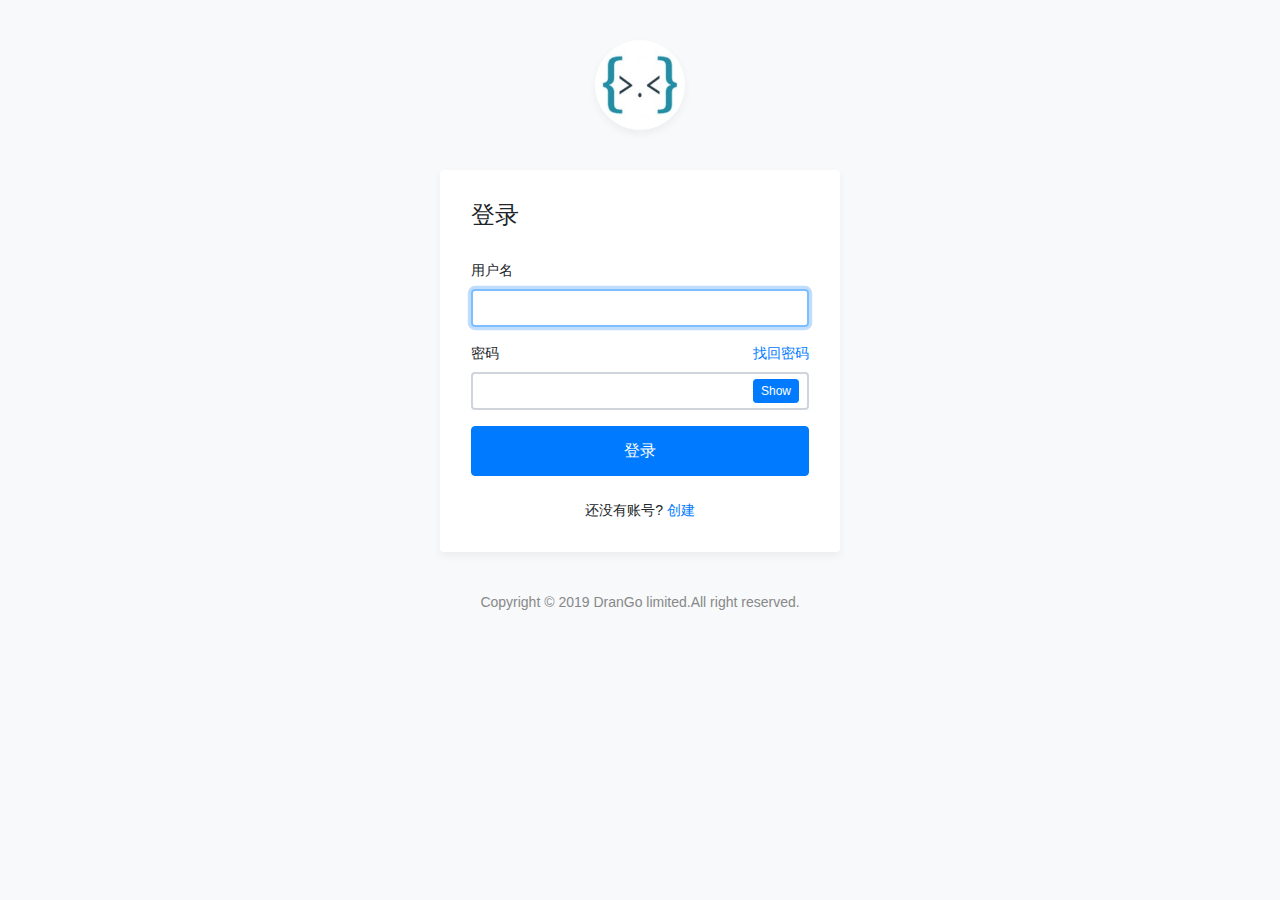
<file: frontend/index.html>
<!DOCTYPE html>
<html lang="en">
<head>
    <meta charset="utf-8">
    <title>首页 - 微服务示例</title>
    <meta name="viewport" content="width=device-width, initial-scale=1">
    <link href="css/bootstrap.css" type="text/css" rel="stylesheet">
    <link href="css/jquery.bdt.css" type="text/css" rel="stylesheet">
    <link href="css/index.css" type="text/css" rel="stylesheet">
<!--    <link rel="stylesheet" type="text/css" href="bootstrap/css/bootstrap.min.css">-->
</head>
<body hidden>
<div class="container">
    <div class="row">
        <div class="box clearfix">
            <h3>选择收件人</h3>
            <table class="table table-hover" id="bootstrap-table">
                <thead>
                <tr>
                    <th>id</th>
                    <th>name</th>
                </tr>
                </thead>
                <tbody id="table-body">
                </tbody>
            </table>
        </div>
    </div>
</div>
<!--<div style="margin: 40px 0;color: #888;font-size: 14px; text-align: center; font-weight: 400 ;background: #f7f9fb;padding: 70px 180px;">-->
<div style="margin: 40px 0 0;color: #888;font-size: 14px;text-align: center;font-family: 'Segoe UI Symbol'">
    Copyright &copy; 2019 DranGo limited.All right reserved.
</div>

<script src="http://code.jquery.com/jquery-2.1.1.min.js" type="text/javascript"></script>
<script src="js/jquery.bdt.js" type="text/javascript"></script>
<script src="js/index.js"> </script>
</body>
</html>
</file>
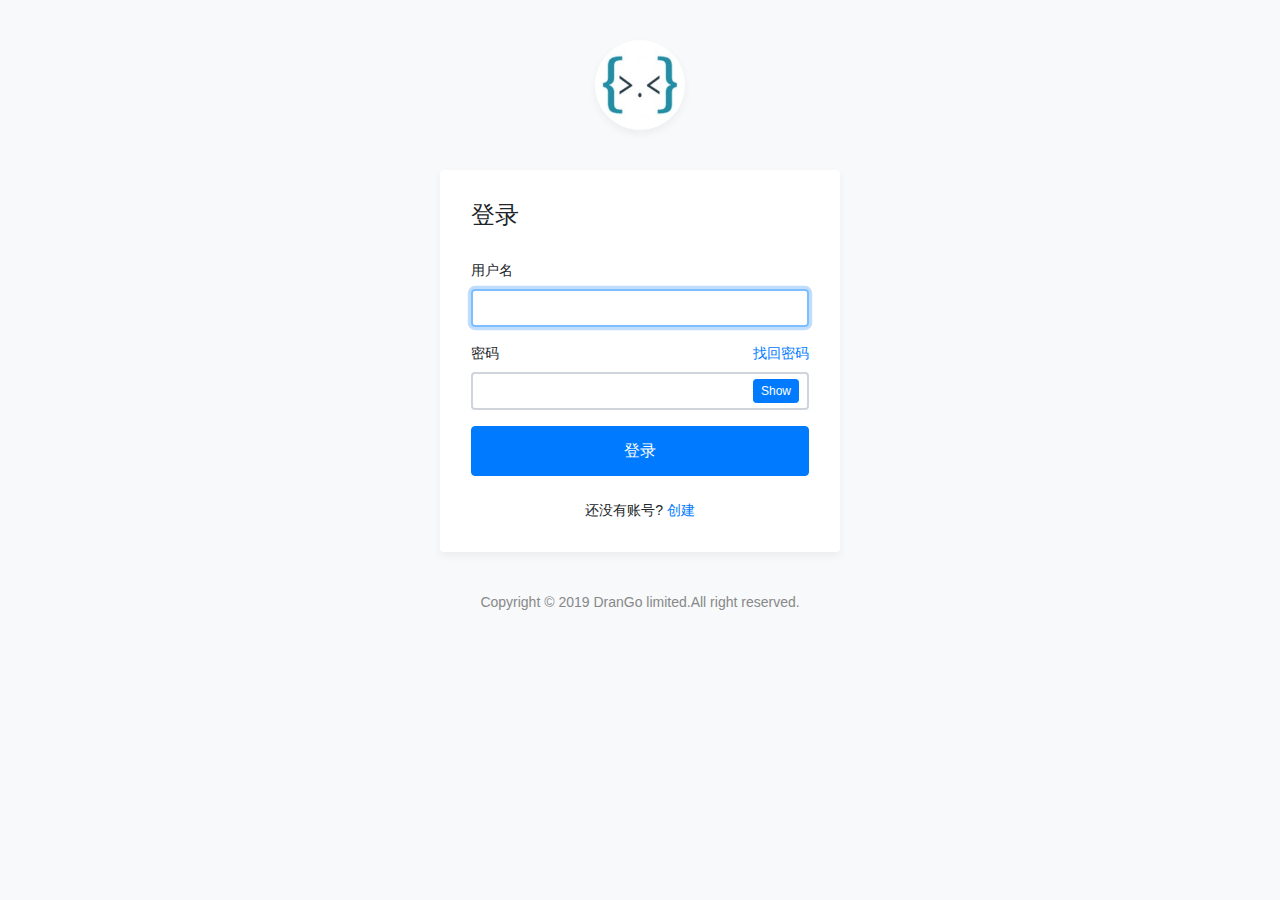
<file: frontend/login.html>
<!DOCTYPE html>
<html lang="en">
<head>
	<meta charset="utf-8">
	<meta name="author" content="Kodinger">
	<meta name="viewport" content="width=device-width,initial-scale=1">
	<title>登录 - 微服务示例</title>
	<link rel="stylesheet" type="text/css" href="plugin/css/bootstrap.min.css">
	<link rel="stylesheet" type="text/css" href="css/my-login.css">
</head>

<body class="my-login-page">
	<section class="h-100">
		<div class="container h-100">
			<div class="row justify-content-md-center h-100">
				<div class="card-wrapper">
					<div class="brand">
						<img src="img/logo.jpg" alt="logo">
					</div>
					<div class="card fat">
						<div class="card-body">
							<h4 class="card-title">登录</h4>
							<form method="POST" class="login-form" novalidate="">
								<div class="form-group">
									<label for="username">用户名</label>
									<input id="username" type="text" class="form-control" name="username" value="" required autofocus>
									<div class="invalid-feedback">
										用户名无效
									</div>
								</div>

								<div class="form-group">
									<label for="password">密码
										<a href="temp/forgot.html" class="float-right">
											找回密码
										</a>
									</label>
									<input id="password" type="password" class="form-control" name="password" required data-eye>
								    <div class="invalid-feedback">
								    	请填写密码
							    	</div>
								</div>

								<div class="form-group m-0">
									<button type="submit" class="btn btn-primary btn-block">
										登录
									</button>
								</div>
								<div class="mt-4 text-center">
									还没有账号? <a href="register.html">创建</a>
								</div>
							</form>
						</div>
					</div>
					<div class="footer">
						Copyright &copy; 2019 DranGo limited.All right reserved.
					</div>
				</div>
			</div>
		</div>
	</section>

	<script src="js/jquery.min.js"></script>
	<script src="plugin/js/bootstrap.min.js"></script>
	<script src="js/login.js"></script>
</body>
</html>
</file>
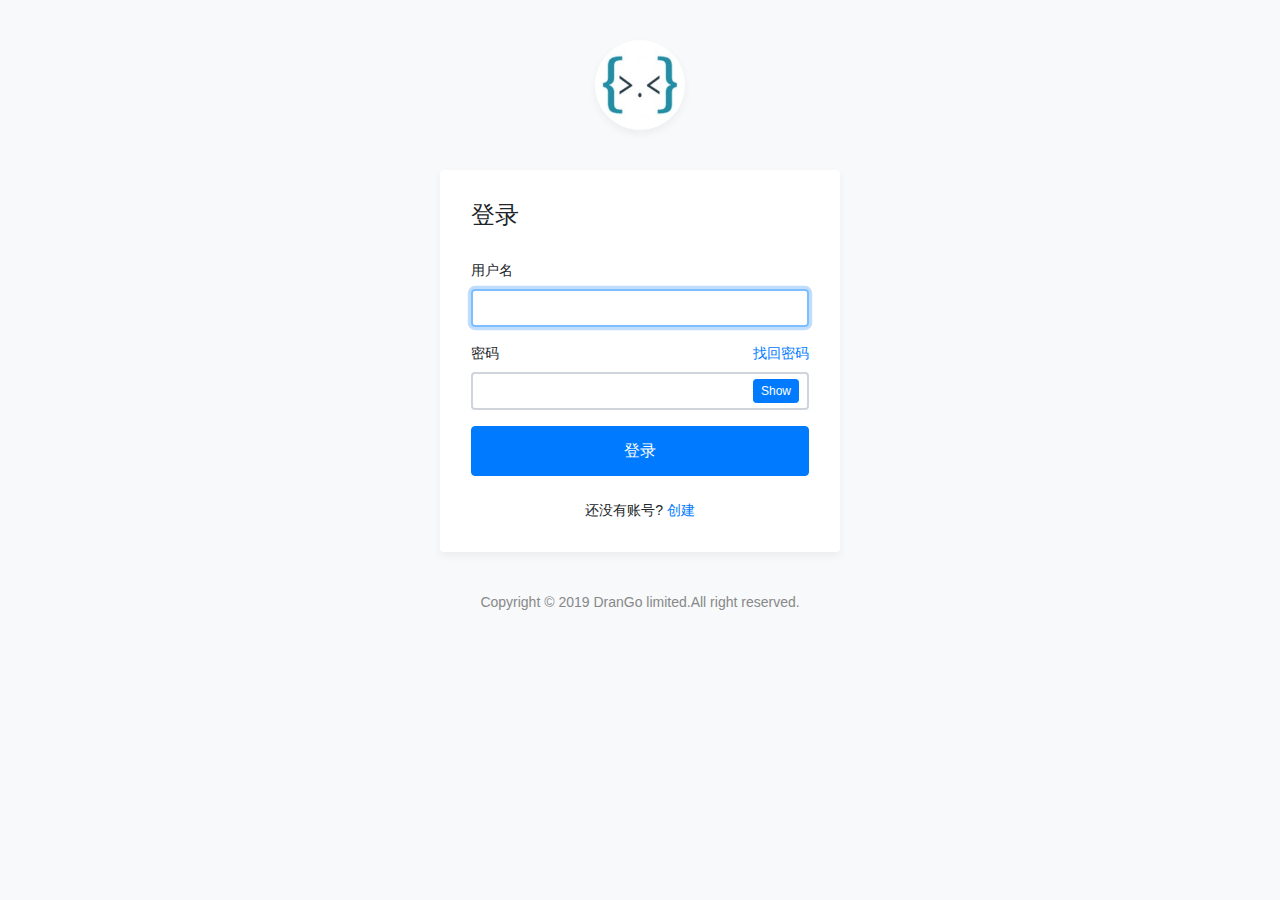
<file: frontend/mail.html>
<!DOCTYPE html>
<html lang="en">
<head>
    <meta charset="utf-8">
    <title>发信 - 微服务示例</title>
    <meta name="viewport" content="width=device-width, initial-scale=1">
    <link href="css/bootstrap.css" type="text/css" rel="stylesheet">
<!--    <link rel="stylesheet" type="text/css" href="plugin/css/bootstrap.min.css">-->
</head>
<body style=" background: #f7f9fb;padding: 70px 180px;" hidden>
<div style="width:100%;padding-right:15px;padding-left:15px;margin-right:auto;margin-left:auto">
    <div>
        <div style="background: #fff;">
            <h3 style="color: #333;font-size: 23px;font-weight: 400;padding-left: 25px;padding-top: 25px;padding-bottom: 20px;">收件人：<span id="box-head"></span></h3>
<!--            <textarea id="box-text-form" rows="10" style="width: 100%; padding-left: 40px; padding-right: 40px;margin-right:auto;margin-left:auto"></textarea>-->
            <div id="box-text" style="width: 95%; padding-left: 25px" >
                <textarea id="box-text-form" rows="10" style="width: 100%"></textarea>
                <button id="box-button"type="submit" style="width: 90px; height: 43px; margin-top: 20px; margin-bottom: 25px;font-size: 14px;
                text-align: center;cursor: pointer;border: 1px solid transparent;border-radius: 4px;color: #fff;background-color: #337ab7;border-color: #2e6da4;">
                    发送
                </button>
            </div>
        </div>
    </div>
</div>
<div style="margin: 40px 0;color: #888;font-size: 14px;text-align: center;font-family: 'Segoe UI Symbol'">
    Copyright &copy; 2019 DranGo limited.All right reserved.
</div>

<script src="http://code.jquery.com/jquery-2.1.1.min.js" type="text/javascript"></script>
<script src="js/mail.js"> </script>
</body>
</html>
</file>
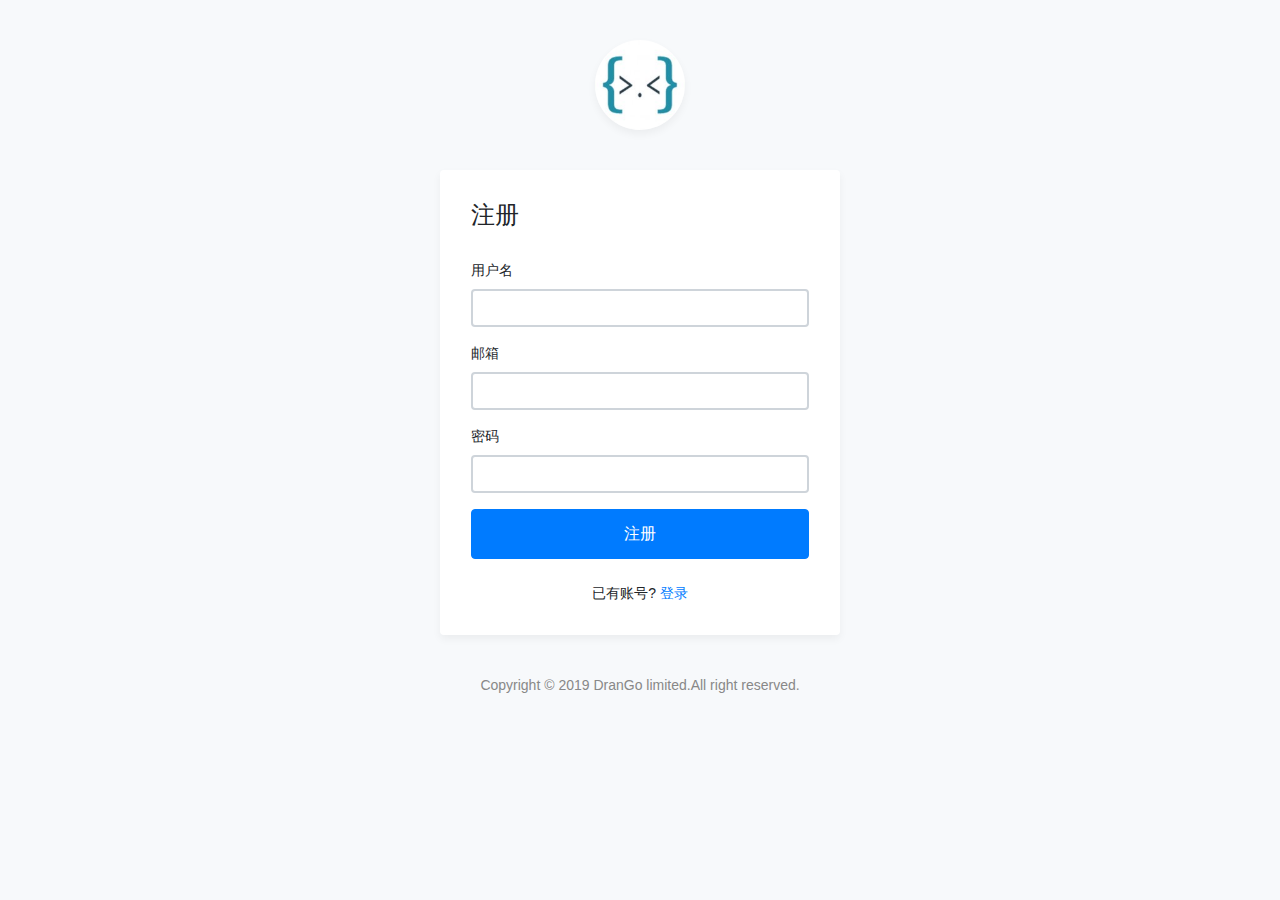
<file: frontend/register.html>
<!DOCTYPE html>
<html lang="en">
<head>
	<meta charset="utf-8">
	<meta name="author" content="Kodinger">
	<meta name="viewport" content="width=device-width,initial-scale=1">
	<title>注册 - 微服务示例</title>
	<link rel="stylesheet" type="text/css" href="plugin/css/bootstrap.min.css">
	<link rel="stylesheet" type="text/css" href="css/my-login.css">
</head>

<body class="my-login-page" hidden>
<section class="h-100">
	<div class="container h-100">
		<div class="row justify-content-md-center h-100">
			<div class="card-wrapper">
				<div class="brand">
					<img src="img/logo.jpg" alt="bootstrap 4 login page">
				</div>
				<div class="card fat">
					<div class="card-body">
						<h4 class="card-title">注册</h4>
						<form method="POST" class="register-form" novalidate="">
							<div class="form-group">
								<label for="username">用户名</label>
								<input id="username" type="text" class="form-control" name="username" required autofocus>
								<div class="invalid-feedback">
									用户名无效
								</div>
							</div>

							<div class="form-group">
								<label for="email">邮箱</label>
								<input id="email" type="email" class="form-control" name="email" required>
								<div class="invalid-feedback">
									邮箱地址无效
								</div>
							</div>

							<div class="form-group">
								<label for="password">密码</label>
								<input id="password" type="password" class="form-control" name="password" required data-eye>
								<div class="invalid-feedback">
									请填写密码
								</div>
							</div>


							<div class="form-group m-0">
								<button type="submit" class="btn btn-primary btn-block">
									注册
								</button>
							</div>
							<div class="mt-4 text-center">
								已有账号? <a href="login.html">登录</a>
							</div>
						</form>
					</div>
				</div>
				<div class="footer">
					Copyright &copy; 2019 DranGo limited.All right reserved.
				</div>
			</div>
		</div>
	</div>
</section>

<script src="js/jquery.min.js"></script>
<script src="plugin/js/bootstrap.min.js"></script>
<script src="js/register.js"></script>
</body>
</html>
</file>
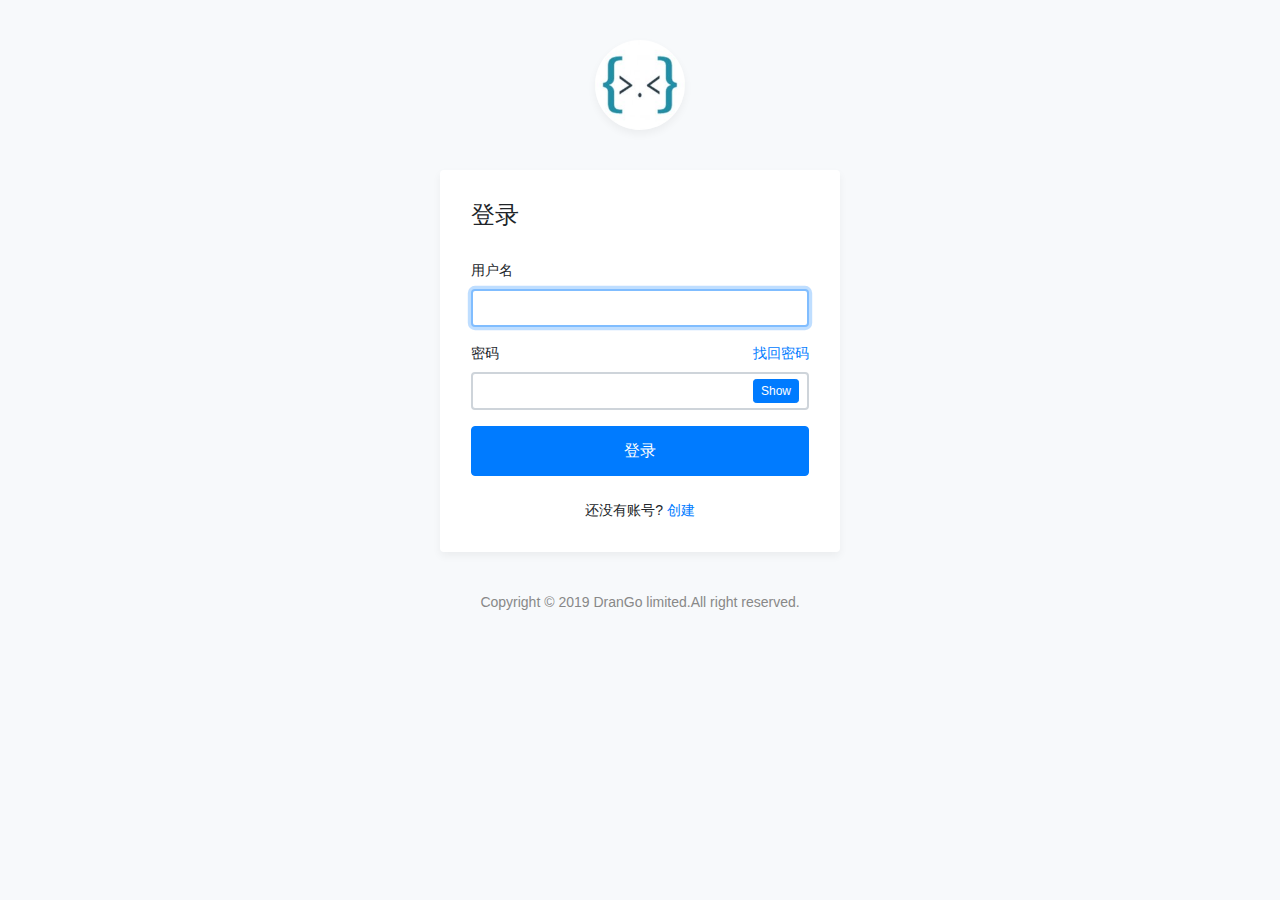
<file: frontend/verify_email.html>
<!DOCTYPE html>
<html lang="en">
<head>
	<meta charset="utf-8">
	<title>邮箱验证 - 微服务示例</title>
	<script src="js/jquery.min.js"></script>
	<script src="js/verify_email.js"></script>
</head>
<body>
</body>
</html>
</file>
<file: frontend/css/index.css>
body {
	/*background: #F0F0F0;*/
    background: #f7f9fb;
	font-family: 'Open Sans';
	padding: 70px 180px 0;
}

.box {
	background: #fff;
}

.box > h3, .box > label{
	color: #333;
    font-size: 23px;
    font-weight: 400;
    padding-left: 25px;
    padding-top: 20px;
    padding-bottom: 20px;
}

.box > p {
	color: #919599;
    font-size: 1.4rem;
    font-weight: 400;
    line-height: 18px;
    padding-bottom: 20px;
    padding-left: 20px;
}

.bdt {
	
}

.bdt thead {
	
}

.bdt > thead > tr > th, .bdt > tbody > tr > td {
	font-size: 13px;
}

.bdt tr:last-child td, .bdt tr:last-child th {
    border-bottom: 1px solid #f0f1f5;
}

.bdt > tbody > tr > td, .bdt > tbody > tr > th, .bdt > tfoot > tr > td, .bdt > tfoot > tr > th, .bdt > thead > tr > td, .bdt > thead > tr > th {
    border-color: #e6e7ed;
    padding: 17px 25px;
}

.search-form .form-control {
	border-color: #e6e7ed;
    border-radius: 0;
    box-shadow: none;
    font-weight: 400;
    height: 36px;
    width: 270px;
    margin-left: 20px
}

#page-rows-form {
	padding-left: 20px;
}

#page-rows-form label {
	line-height: 40px;
	padding-right: 10px;
}

#page-rows-form select {
	background-clip: padding-box;
    border-color: #e6e7ed;
    border-radius: 0;
    box-shadow: none;
    font-weight: 400;
    height: 56px;
    margin: 0;
    outline: 0 none;
    padding: 13px;
}

#table-footer {
	margin-bottom: 20px;
}

.pagination {
	padding-right: 20px
}

.pagination > .disabled > span, .pagination > .disabled > span:hover, .pagination > .disabled > span:focus, .pagination > .disabled > a, .pagination > .disabled > a:hover, .pagination > .disabled > a:focus {
    border-color: #fff;
}

.pagination > li {
    display: inline-block;
    margin: 0 2px;
}

.pagination > li > a, .pagination > li > span {
    border: none;
}

.pagination > li > a, .pagination > li > span {
    background: #ebecf2;
    height: 40px;
    line-height: 40px;
    padding: 0;
    text-align: center;
    width: 48px;
    color: #333;
}

.pagination > li > a:hover, .pagination > li > span:hover {
    background: #E2E3EC;
}

.pagination > li:last-child > a, .pagination > li:last-child > span {
    border-bottom-right-radius: 0;
    border-top-right-radius: 0;
    color: #363f45;
}

.pagination > li:first-child > a, .pagination > li:first-child > span {
    border-bottom-left-radius: 0;
    border-top-left-radius: 0;
}

.pagination > li.active > a, .pagination > li.active > span {
    font-weight: 700;
}

.table-info {
	font-size: 12px;
    line-height: 50px;
    margin-left: 40px;
}

#box-text {
    /*padding-top: 10px;*/
    position: relative;
    margin-left: 20px;
    width: 10%;
    /*padding-right: 300px;*/
}

#box-text-form {
    width: 100%; /*自动适应父布局宽度*/
    overflow: auto;
    word-break: break-all;
}
</file>
<file: frontend/css/my-login.css>
html,body {
	height: 100%;
}

body.my-login-page {
	background-color: #f7f9fb;
	font-size: 14px;
}

.my-login-page .brand {
	width: 90px;
	height: 90px;
	overflow: hidden;
	border-radius: 50%;
	margin: 0 auto;
	margin: 40px auto;
	box-shadow: 0 4px 8px rgba(0,0,0,.05);
	position: relative;
	z-index: 1;
}

.my-login-page .brand img {
	width: 100%;
}

.my-login-page .card-wrapper {
	width: 400px;
}

.my-login-page .card {
	border-color: transparent;
	box-shadow: 0 4px 8px rgba(0,0,0,.05);
}

.my-login-page .card.fat {
	padding: 10px;
}

.my-login-page .card .card-title {
	margin-bottom: 30px;
}

.my-login-page .form-control {
	border-width: 2.3px;
}

.my-login-page .form-group label {
	width: 100%;
}

.my-login-page .btn.btn-block {
	padding: 12px 10px;
}

.my-login-page .footer {
	margin: 40px 0;
	color: #888;
	text-align: center;
}

@media screen and (max-width: 425px) {
	.my-login-page .card-wrapper {
		width: 90%;
		margin: 0 auto;
	}
}

@media screen and (max-width: 320px) {
	.my-login-page .card.fat {
		padding: 0;
	}

	.my-login-page .card.fat .card-body {
		padding: 15px;
	}
}
</file>
